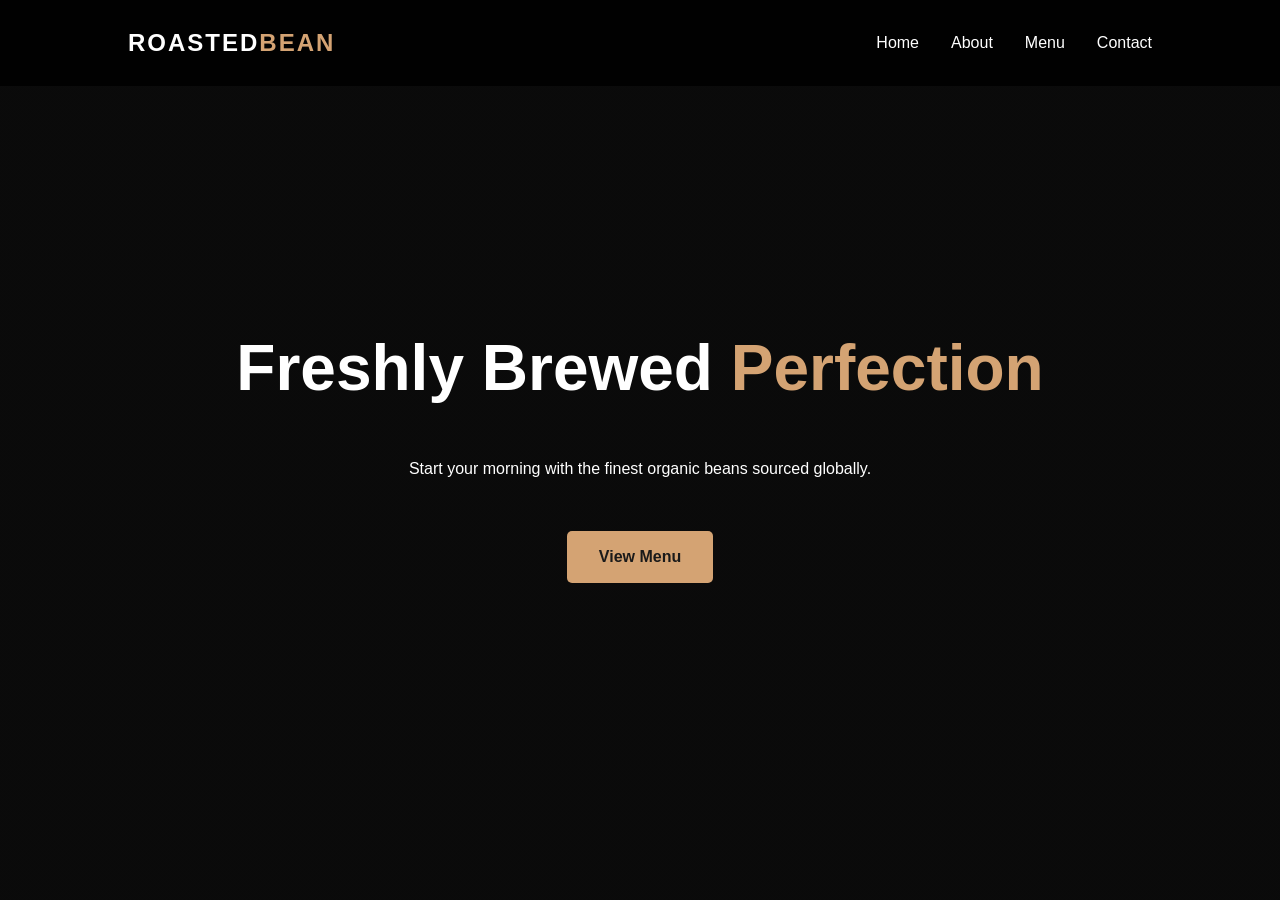
<file: index.html>
<!DOCTYPE html>
<html lang="en">
<head>
    <meta charset="UTF-8">
    <meta name="viewport" content="width=device-width, initial-scale=1.0">
    <title>The Roasted Bean | Artisanal Coffee</title>
    <link rel="stylesheet" href="style.css">
    <link rel="stylesheet" href="https://cdnjs.cloudflare.com/ajax/libs/font-awesome/6.0.0/css/all.min.css">
</head>
<body>

    <nav class="navbar">
        <div class="logo">ROASTED<span>BEAN</span></div>
         
        <ul class="nav-links">
            <li><a href="index.html">Home</a></li>
            <li><a href="about.html">About</a></li>
            <li><a href="menu.html">Menu</a></li>
            <li><a href="contact.html">Contact</a></li>
        </ul>
        <div class="menu-btn"><i class="fas fa-bars"></i></div>
    </nav>

    <section id="home" class="hero">
        <div class="hero-content">
            <h1>Freshly Brewed <span>Perfection</span></h1>
            <p>Start your morning with the finest organic beans sourced globally.</p>
            <a href="menu.html" class="btn">View Menu</a>
        </div>
    </section>

    <script src="script.js"></script>


</body>
</html>
</file>
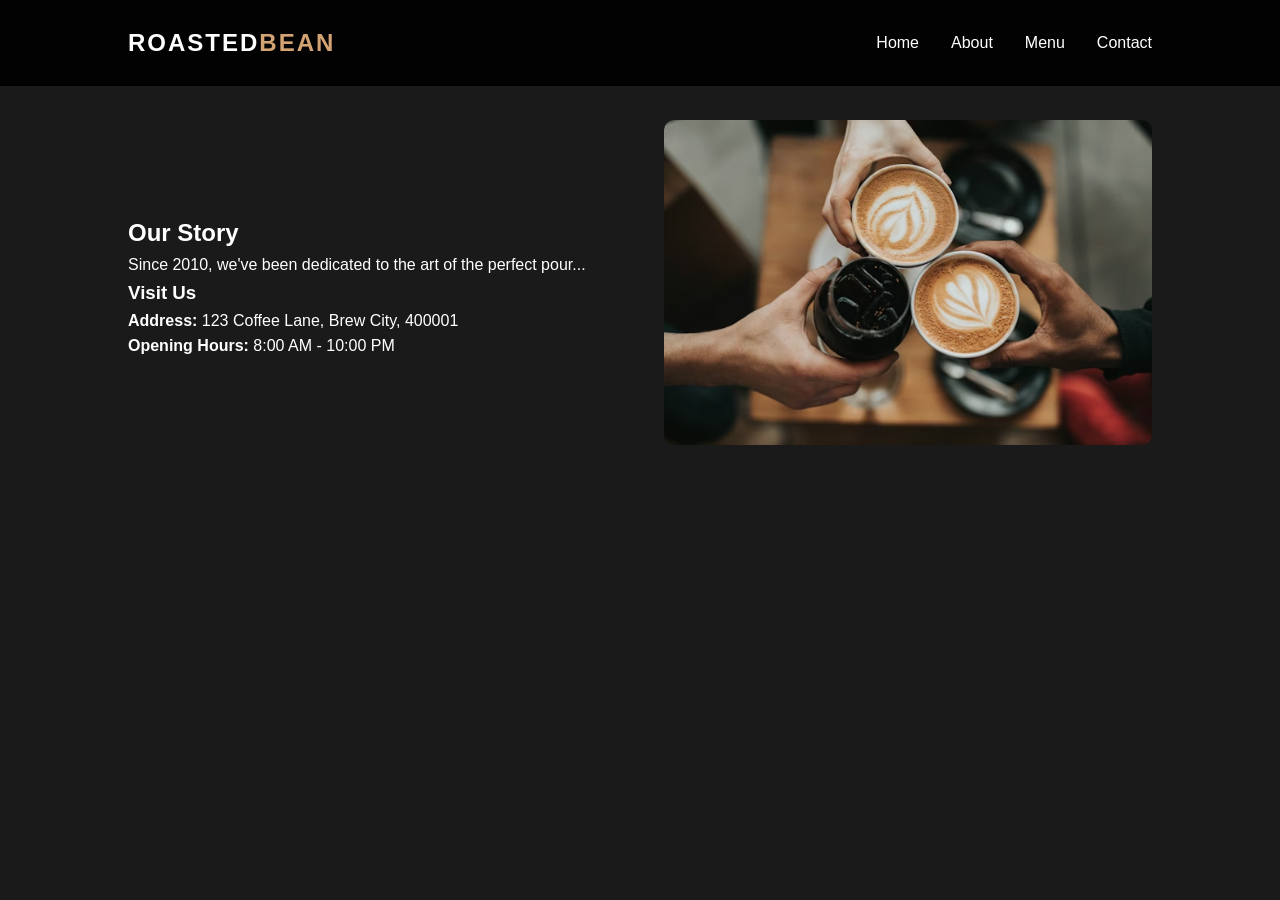
<file: about.html>
<!DOCTYPE html>
<html lang="en">
<head>
    <meta charset="UTF-8">
    <meta name="viewport" content="width=device-width, initial-scale=1.0">
    <title>The Roasted Bean | Artisanal Coffee</title>
    <link rel="stylesheet" href="style.css">
    <link rel="stylesheet" href="https://cdnjs.cloudflare.com/ajax/libs/font-awesome/6.0.0/css/all.min.css">
</head>
<body>

    <nav class="navbar">
        <div class="logo">ROASTED<span>BEAN</span></div>
      
        <ul class="nav-links">
            <li><a href="index.html">Home</a></li>
            <li><a href="about.html">About</a></li>
            <li><a href="menu.html">Menu</a></li>
            <li><a href="contact.html">Contact</a></li>
        </ul>
        <div class="menu-btn"><i class="fas fa-bars"></i></div>
    </nav>


   <section id="about" class="about" style="padding-top: 100px;">
    <div class="about-container">
        <div class="about-text">
            <h2>Our Story</h2>
            <p>Since 2010, we've been dedicated to the art of the perfect pour...</p>
            <h3>Visit Us</h3>
            <p><strong>Address:</strong> 123 Coffee Lane, Brew City, 400001</p>
            <p><strong>Opening Hours:</strong> 8:00 AM - 10:00 PM</p>
            
        </div>
         
        <div class="about-image">
            <img src="our story" alt="Coffee">
        </div>
        
       
    </div>
</section>
<script src="script.js"></script>

    
</body>
</html>
</file>
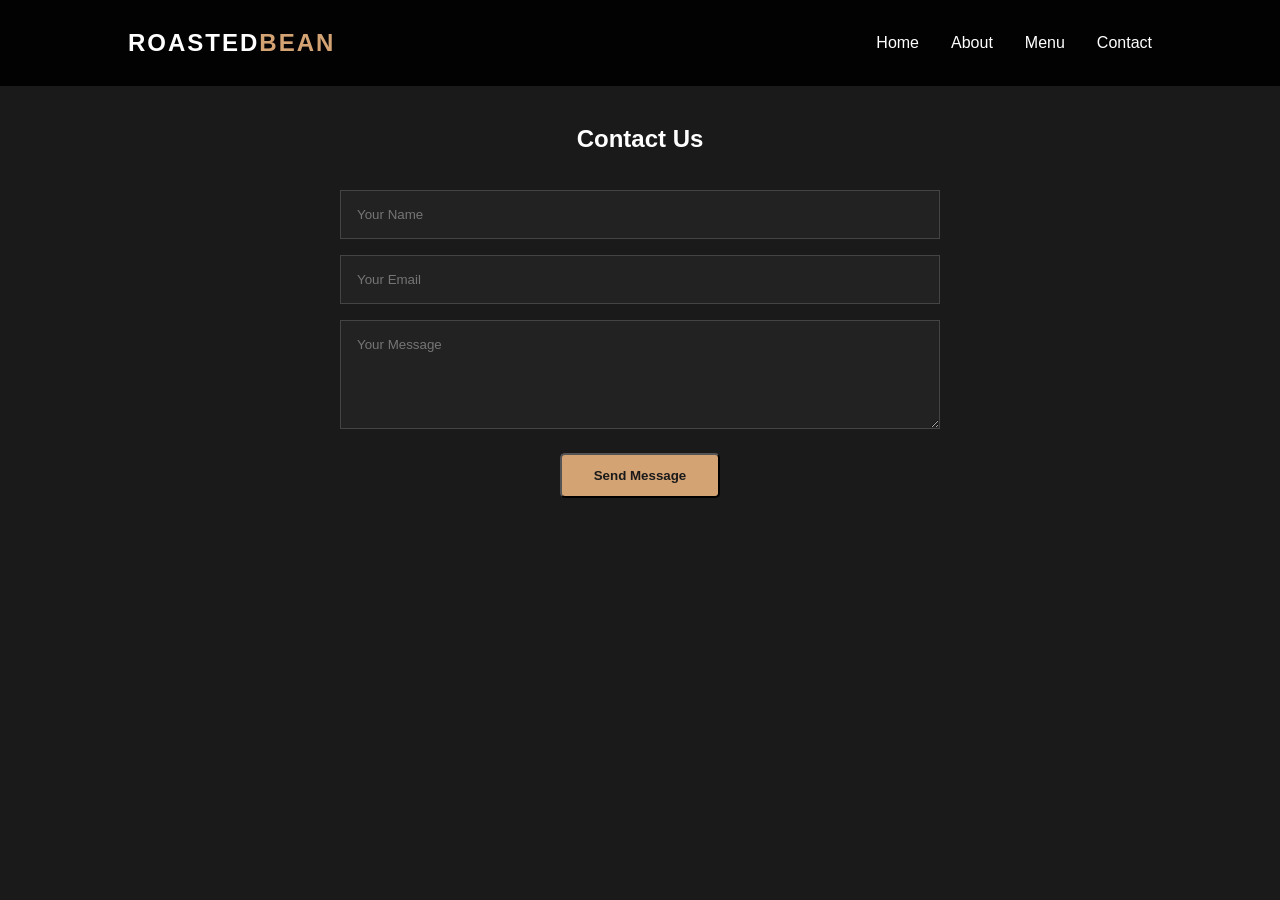
<file: contact.html>
<!DOCTYPE html>
<html lang="en">
<head>
    <meta charset="UTF-8">
    <meta name="viewport" content="width=device-width, initial-scale=1.0">
    <title>The Roasted Bean | Artisanal Coffee</title>
    <link rel="stylesheet" href="style.css">
    <link rel="stylesheet" href="https://cdnjs.cloudflare.com/ajax/libs/font-awesome/6.0.0/css/all.min.css">
</head>
<body>

    <nav class="navbar">
        <div class="logo">ROASTED<span>BEAN</span></div>
      
    </label>
        <ul class="nav-links">
            <li><a href="index.html">Home</a></li>
            <li><a href="about.html">About</a></li>
            <li><a href="menu.html">Menu</a></li>
            <li><a href="contact.html">Contact</a></li>
        </ul>
        <div class="menu-btn"><i class="fas fa-bars"></i></div>
    </nav>

  <section id="contact" class="contact">

        <h2>Contact Us</h2>

        <div class="contact-box">

            <form>

                <input type="text" placeholder="Your Name" required>

                <input type="email" placeholder="Your Email" required>

                <textarea placeholder="Your Message" rows="5"></textarea>
                <button type="submit" class="btn">Send Message</button>

            </form>

        </div>

    </section>
    <script src="script.js"></script>


</body>
</html>
</file>
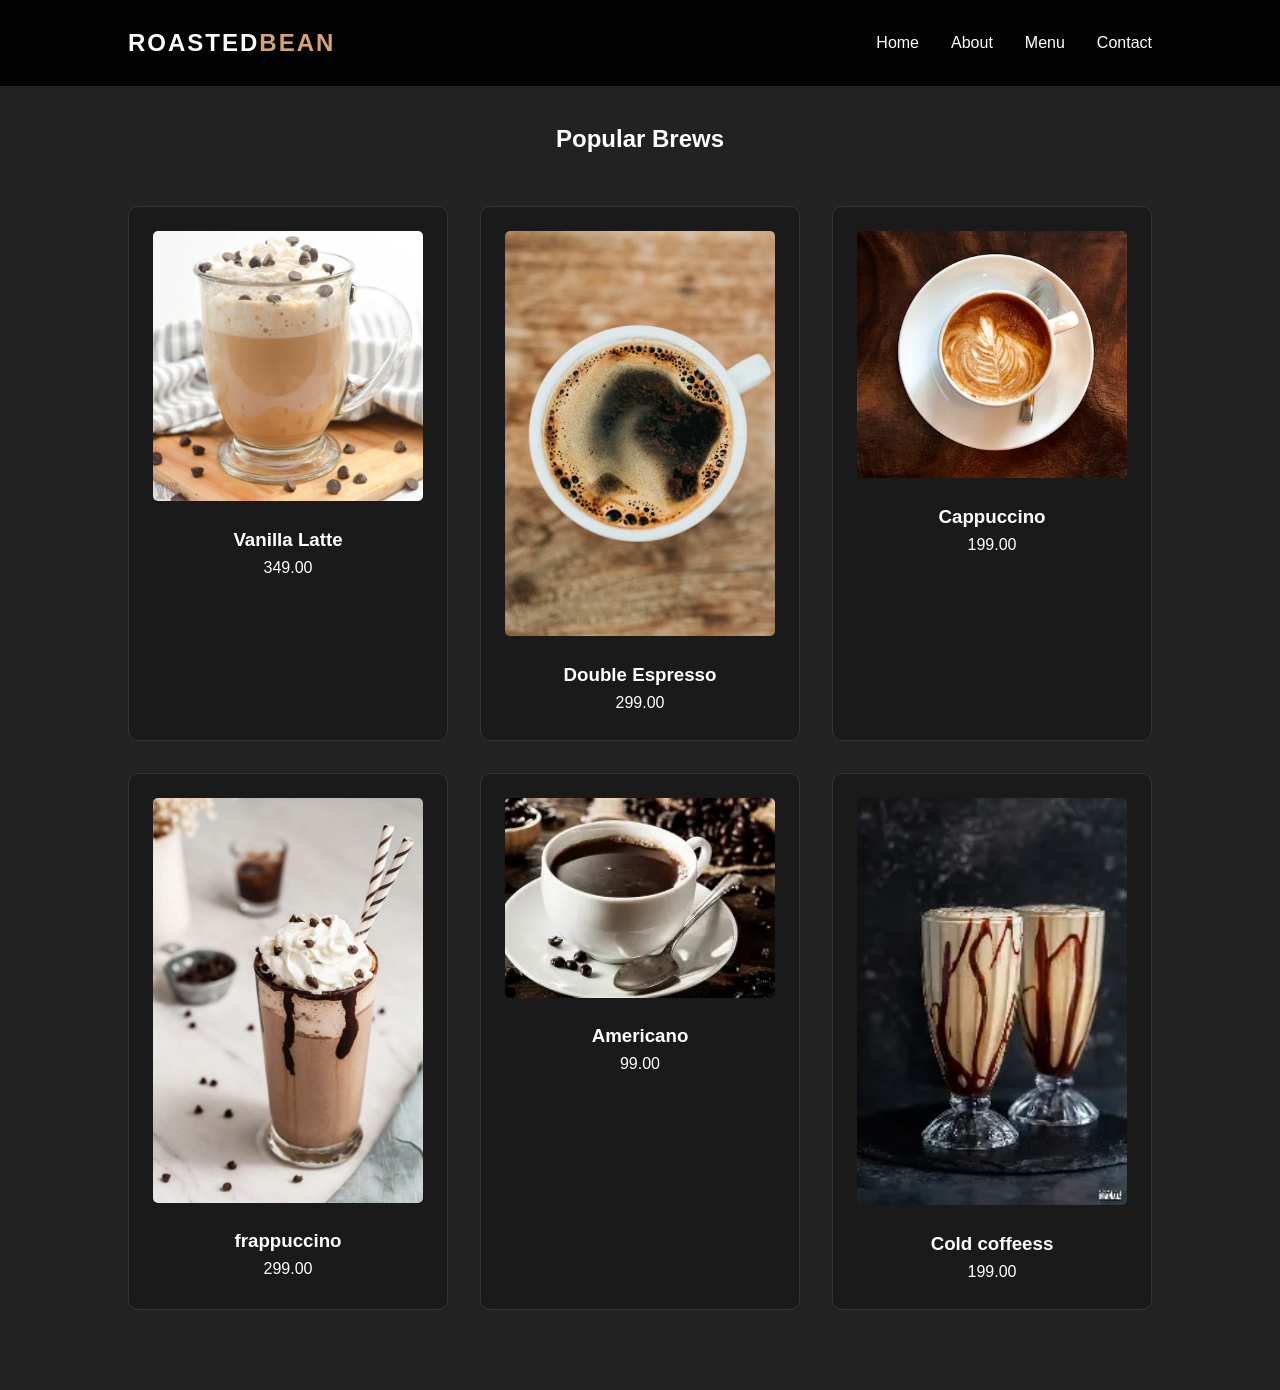
<file: menu.html>
<!DOCTYPE html>
<html lang="en">
<head>
    <meta charset="UTF-8">
    <meta name="viewport" content="width=device-width, initial-scale=1.0">
    <title>The Roasted Bean | Artisanal Coffee</title>
    <link rel="stylesheet" href="style.css">
    <link rel="stylesheet" href="https://cdnjs.cloudflare.com/ajax/libs/font-awesome/6.0.0/css/all.min.css">
</head>
<body>

    <nav class="navbar">
        <div class="logo">ROASTED<span>BEAN</span></div>
        
        <ul class="nav-links">
            <li><a href="index.html">Home</a></li>
            <li><a href="about.html">About</a></li>
            <li><a href="menu.html">Menu</a></li>
            <li><a href="contact.html">Contact</a></li>
        </ul>
        <div class="menu-btn"><i class="fas fa-bars"></i></div>
    </nav>

   <section id="menu" class="menu" style="padding-top: 100px;">
    <h2 class="section-title">Popular Brews</h2>
    <div class="menu-grid">
    <div class="menu-item">
             
      <img src="vanilla latte" alt="Latte">
            
    <h3>Vanilla Latte</h3>
               
 <p>349.00</p>
          
  </div>
            
<div class="menu-item">
                
<img src="double Espresso" alt="Espresso">
  
              <h3>Double Espresso</h3>
       
         <p>299.00</p>
          
  </div>
            
<div class="menu-item">
          
      <img src="cappuccino" alt="Cappuccino">
        
        <h3>Cappuccino</h3>
  
              <p>199.00</p>
      
      </div>

       <div class="menu-item">
          
      <img src="frappuccino" alt="frappuccino">
        
        <h3>frappuccino</h3>
  
              <p>299.00</p>
      
      </div>
      <div class="menu-item">
          
      <img src="Americano" alt="Americano">
        
        <h3>Americano</h3>
  
              <p>99.00</p>
      
      </div>
      <div class="menu-item">
          
      <img src="cold coffee" alt="Cold coffee">
        
        <h3>Cold coffeess</h3>
  
              <p>199.00</p>
      
      </div>
    </div>
   
   </section>

  
   <script src="script.js"></script>

        
</body>
</html>
</file>
<file: style.css>
/* --- Variables & Reset --- */
:root {
    --primary: #d4a373;
    --dark: #1a1a1a;
    --light: #fefae0;
    --white: #ffffff;
}

* {
    margin: 0;
    padding: 0;
    box-sizing: border-box;
    font-family: 'Segoe UI', Tahoma, Geneva, Verdana, sans-serif;
    scroll-behavior: smooth;
}

body {
    background-color: var(--dark);
    color: var(--white);
    line-height: 1.6;
}

/* --- Navigation --- */
.navbar {
    display: flex;
    justify-content: space-between;
    align-items: center;
    padding: 1.5rem 10%;
    background: rgba(0,0,0,0.9);
    position: fixed;
    width: 100%;
    z-index: 1000;
}

.logo {
    font-size: 1.5rem;
    font-weight: bold;
    letter-spacing: 2px;
}

.logo span { color: var(--primary); }

.nav-links {
    display: flex;
    list-style: none;
}

.nav-links li a {
    color: var(--white);
    text-decoration: none;
    margin-left: 2rem;
    transition: 0.3s;
}

.nav-links li a:hover { color: var(--primary); }

/* --- Hero --- */
.hero {
    height: 100vh;
    background: linear-gradient(rgba(0,0,0,0.6), rgba(0,0,0,0.6)), 
                url('https://images.unsplash.com/photo-1447933601403-0c6688de566e?auto=format&fit=crop&w=1200');
    background-size: cover;
    background-position: center;
    display: flex;
    align-items: center;
    justify-content: center;
    text-align: center;
}

.hero h1 { font-size: 4rem; margin-bottom: 1rem; }
.hero h1 span { color: var(--primary); }

.btn {
    background: var(--primary);
    color: var(--dark);
    padding: 0.8rem 2rem;
    text-decoration: none;
    font-weight: bold;
    border-radius: 5px;
    transition: 0.3s;
}

.btn:hover { background: var(--white); }

/* --- About --- */
.about { padding: 5rem 10%; }
.about-container {
    display: flex;
    align-items: center;
    gap: 3rem;
}

.about-text { flex: 1; }
.about-image { flex: 1; }
.about-image img { width: 100%; border-radius: 10px; }

/* --- Menu --- */
.menu { padding: 5rem 10%; background: #222; text-align: center; }
.menu-grid {
    display: grid;
    grid-template-columns: repeat(auto-fit, minmax(250px, 1fr));
    gap: 2rem;
    margin-top: 3rem;
}

.menu-item {
    background: var(--dark);
    padding: 1.5rem;
    border-radius: 10px;
    border: 1px solid #333;
    transition: transform 0.3s;
}

.menu-item:hover { transform: translateY(-10px); }
.menu-item img { width: 100%; border-radius: 5px; margin-bottom: 1rem; }

/* --- Contact --- */
.contact { padding: 5rem 10%; text-align: center; }
.contact-box {
    max-width: 600px;
    margin: 2rem auto;
}

form input, form textarea {
    width: 100%;
    padding: 1rem;
    margin-bottom: 1rem;
    background: #222;
    border: 1px solid #444;
    color: white;
}

/* --- Responsive Design --- */
@media (max-width: 768px) {
    
    .hero h1 { font-size: 2.5rem; }
    .about-container { flex-direction: column; }
}

footer {
    text-align: center;
    padding: 2rem;
    background: #111;
    font-size: 0.9rem;
}
/* This ensures content doesn't get tucked under the navbar on new pages */
section {
    padding-top: 120px !important;
    min-height: 80vh;
}

/* Keep the Hero section full screen though */
.hero {
    padding-top: 0 !important;
    height: 100vh;
}
/* This pushes the button away from the paragraph text above it */
.hero-content .btn {
    display: inline-block; /* Ensures margin works correctly */
    margin-top: 30px;      /* Adjust this number (e.g., 40px or 50px) to move it further down */
    text-decoration: none; /* Removes the underline from the link */
}

/* Optional: Make the hero content flex to space things out better */
.hero-content {
    display: flex;
    flex-direction: column;
    align-items: center;   /* Keeps everything centered */
    gap: 20px;            /* Adds uniform space between H1, P, and Button */
}
/* Ensure the menu button is visible on mobile */
.menu-btn {
    display: none; /* Hidden on desktop */
    font-size: 25px;
    cursor: pointer;
}

@media (max-width: 768px) {
    .menu-btn {
        display: block;
    }

    .nav-links {
        position: fixed;
        top: 80px; /* Adjust based on your navbar height */
        left: -100%; /* Hidden off-screen to the left */
        background: #333;
        height: 100vh;
        width: 100%;
        display: flex;
        flex-direction: column;
        align-items: center;
        transition: all 0.3s ease;
    }

    /* THE CSS MAGIC: When checkbox is checked, slide the menu in */
    #click:checked ~ .nav-links {
        left: 0;
    }

    .nav-links li {
        margin: 20px 0;
    }

    .nav-links li a {
        font-size: 20px;
        color: white;
    }
    @media screen and (max-width: 768px) {
    .nav-links {
        display: none; /* Hide links by default on mobile */
        flex-direction: column;
        position: absolute;
        top: 70px;
        left: 0;
        width: 100%;
        background: #1a1a1a; /* Match your dark theme */
        text-align: center;
    }

    /* This is the magic part triggered by the JS */
    .nav-links.active {
        display: flex; 
    }
    
    .nav-links li {
        padding: 15px 0;
    }
}
</file>
